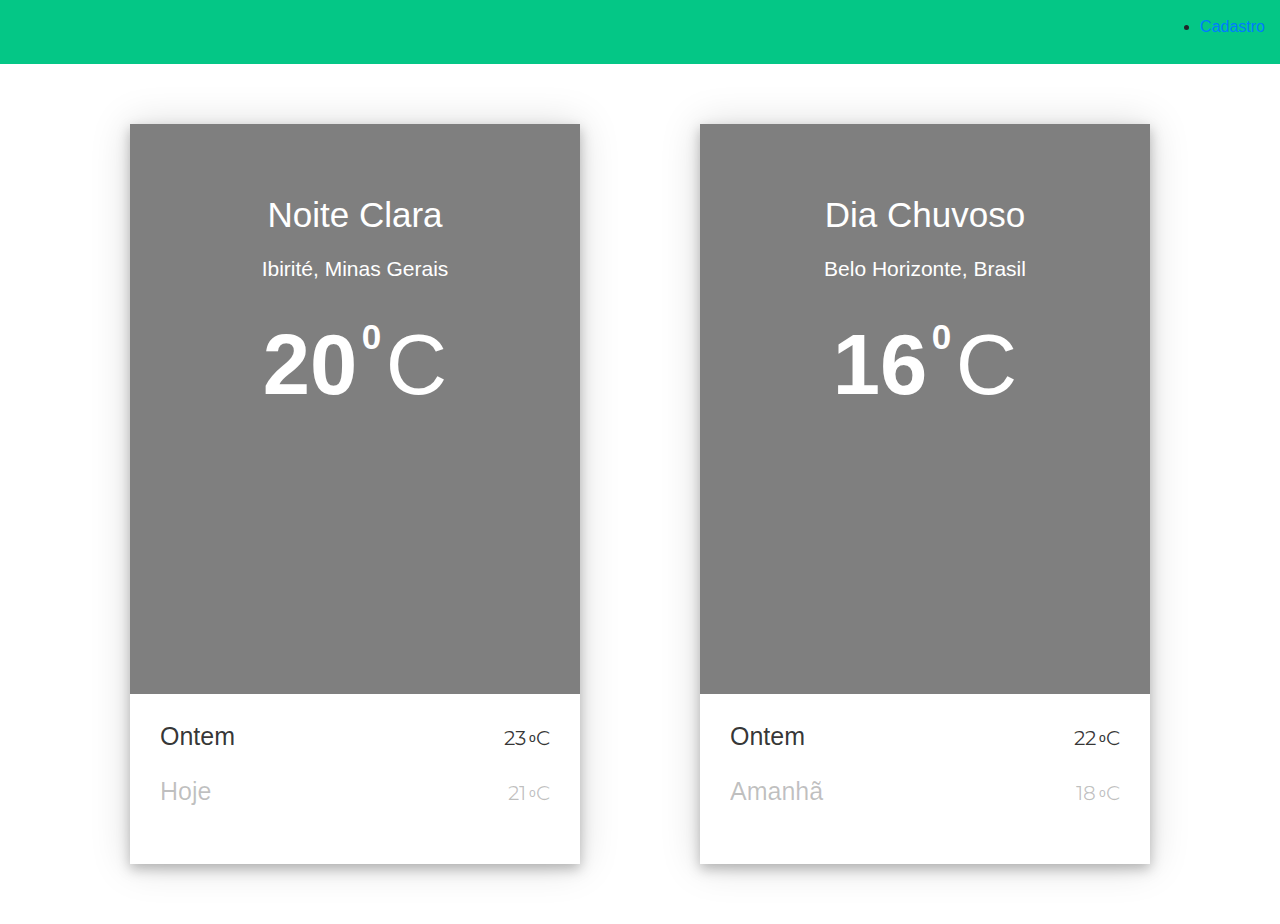
<file: index.html>
<!DOCTYPE html>
<html lang="en">
<head>
    <meta charset="UTF-8">
    <meta http-equiv="X-UA-Compatible" content="IE=edge">
    <meta name="viewport" content="width=device-width, initial-scale=1.0">
    <link rel="stylesheet" href="style.css">
    <title>Document</title>
</head>
<body>
    <div class="topo"><ul style="list-style: outside; float: right;">
        <li><a href="login.html">Cadastro</a></li>
        </ul>
        </div>
        <link href="//maxcdn.bootstrapcdn.com/bootstrap/4.0.0/css/bootstrap.min.css" rel="stylesheet" id="bootstrap-css">
        <script src="//maxcdn.bootstrapcdn.com/bootstrap/4.0.0/js/bootstrap.min.js"></script>
        <script src="//code.jquery.com/jquery-1.11.1.min.js"></script>
        
        <!------ Include the above in your HEAD tag ---------->
        
        <div class="container">
            <div class="row">
                <div class="col">
                    <div class="weather-card one">
                        <div class="top">
                            <div class="wrapper">
                                <div class="mynav">
                                    <a href="javascript:;"><span class="lnr lnr-chevron-left"></span></a>
                                    <a href="javascript:;"><span class="lnr lnr-cog"></span></a>
                                </div>
                                <h1 class="heading">Noite Clara</h1>
                                <h3 class="location">Ibirité, Minas Gerais</h3>
                                <p class="temp">
                                    <span class="temp-value">20</span>
                                    <span class="deg">0</span>
                                    <a href="javascript:;"><span class="temp-type">C</span></a>
                                </p>
                            </div>
                        </div>
                        <div class="bottom">
                            <div class="wrapper">
                                <ul class="forecast">
                                    <a href="javascript:;"><span class="lnr lnr-chevron-up go-up"></span></a>
                                    <li class="active">
                                        <span class="date">Ontem</span>
                                        <span class="lnr lnr-sun condition">
                                            <span class="temp">23<span class="deg">0</span><span class="temp-type">C</span></span>
                                        </span>
                                    </li>
                                    <li>
                                        <span class="date">Hoje</span>
                                        <span class="lnr lnr-cloud condition">
                                            <span class="temp">21<span class="deg">0</span><span class="temp-type">C</span></span>
                                        </span>
                                    </li>
                                </ul>
                            </div>
                        </div>
                    </div>
                </div>
        
                <div class="col">
                    <div class="weather-card rain">
                        <div class="top">
                            <div class="wrapper">
                                <div class="mynav">
                                    <a href="javascript:;"><span class="lnr lnr-chevron-left"></span></a>
                                    <a href="javascript:;"><span class="lnr lnr-cog"></span></a>
                                </div>
                                <h1 class="heading">Dia Chuvoso</h1>
                                <h3 class="location">Belo Horizonte, Brasil</h3>
                                <p class="temp">
                                    <span class="temp-value">16</span>
                                    <span class="deg">0</span>
                                    <a href="javascript:;"><span class="temp-type">C</span></a>
                                </p>
                            </div>
                        </div>
                        <div class="bottom">
                            <div class="wrapper">
                                <ul class="forecast">
                                    <a href="javascript:;"><span class="lnr lnr-chevron-up go-up"></span></a>
                                    <li class="active">
                                        <span class="date">Ontem</span>
                                        <span class="lnr lnr-sun condition">
                                            <span class="temp">22<span class="deg">0</span><span class="temp-type">C</span></span>
                                        </span>
                                    </li>
                                    <li>
                                        <span class="date">Amanhã</span>
                                        <span class="lnr lnr-cloud condition">
                                            <span class="temp">18<span class="deg">0</span><span class="temp-type">C</span></span>
                                        </span>
                                    </li>
                                </ul>
                            </div>
                        </div>
                    </div>
                </div>
            </div>
        </div>
</body>
</html>
</file>
<file: style.css>
@import url("https://fonts.googleapis.com/css?family=Montserrat:400,500,600,700,800,900");
@import url("https://cdn.linearicons.com/free/1.0.0/icon-font.min.css");

body {
    font-family: 'Montserrat', sans-serif;
    background: #112233;
}

.topo{
    background-color:rgb(4, 199, 134);
    padding: 15px;
    height: 4rem;
}

.topo a {
    text-decoration: none;
}

.topo a:hover {
    text-decoration: underline;
}
.weather-card {
    margin: 60px auto;
    height: 740px;
    width: 450px;
    background: #fff;
    box-shadow: 0 1px 38px rgba(0, 0, 0, 0.15), 0 5px 12px rgba(0, 0, 0, 0.25);
    overflow: hidden;
}

.weather-card .top {
    position: relative;
    height: 570px;
    width: 100%;
    overflow: hidden;
    background: url("https://s-media-cache-ak0.pinimg.com/564x/cf/1e/c4/cf1ec4b0c96e59657a46867a91bb0d1e.jpg") no-repeat;
    background-size: cover;
    background-position: center center;
    text-align: center;
}

.weather-card .top .wrapper {
    padding: 30px;
    position: relative;
    z-index: 1;
}

.weather-card .top .wrapper .mynav {
    height: 20px;
}

.weather-card .top .wrapper .mynav .lnr {
    color: #fff;
    font-size: 20px;
}

.weather-card .top .wrapper .mynav .lnr-chevron-left {
    display: inline-block;
    float: left;
}

.weather-card .top .wrapper .mynav .lnr-cog {
    display: inline-block;
    float: right;
}

.weather-card .top .wrapper .heading {
    margin-top: 20px;
    font-size: 35px;
    font-weight: 400;
    color: #fff;
}

.weather-card .top .wrapper .location {
    margin-top: 20px;
    font-size: 21px;
    font-weight: 400;
    color: #fff;
}

.weather-card .top .wrapper .temp {
    margin-top: 20px;
}

.weather-card .top .wrapper .temp a {
    text-decoration: none;
    color: #fff;
}

.weather-card .top .wrapper .temp a .temp-type {
    font-size: 85px;
}

.weather-card .top .wrapper .temp .temp-value {
    display: inline-block;
    font-size: 85px;
    font-weight: 600;
    color: #fff;
}

.weather-card .top .wrapper .temp .deg {
    display: inline-block;
    font-size: 35px;
    font-weight: 600;
    color: #fff;
    vertical-align: top;
    margin-top: 10px;
}

.weather-card .top:after {
    content: "";
    height: 100%;
    width: 100%;
    display: block;
    position: absolute;
    top: 0;
    left: 0;
    background: rgba(0, 0, 0, 0.5);
}

.weather-card .bottom {
    padding: 0 30px;
    background: #fff;
}

.weather-card .bottom .wrapper .forecast {
    overflow: hidden;
    margin: 0;
    font-size: 0;
    padding: 0;
    padding-top: 20px;
    max-height: 155px;
}

.weather-card .bottom .wrapper .forecast a {
    text-decoration: none;
    color: #000;
}

.weather-card .bottom .wrapper .forecast .go-up {
    text-align: center;
    display: block;
    font-size: 25px;
    margin-bottom: 10px;
}

.weather-card .bottom .wrapper .forecast li {
    display: block;
    font-size: 25px;
    font-weight: 400;
    color: rgba(0, 0, 0, 0.25);
    line-height: 1em;
    margin-bottom: 30px;
}

.weather-card .bottom .wrapper .forecast li .date {
    display: inline-block;
}

.weather-card .bottom .wrapper .forecast li .condition {
    display: inline-block;
    vertical-align: middle;
    float: right;
    font-size: 25px;
}

.weather-card .bottom .wrapper .forecast li .condition .temp {
    display: inline-block;
    vertical-align: top;
    font-family: 'Montserrat', sans-serif;
    font-size: 20px;
    font-weight: 400;
    padding-top: 2px;
}

.weather-card .bottom .wrapper .forecast li .condition .temp .deg {
    display: inline-block;
    font-size: 10px;
    font-weight: 600;
    margin-left: 3px;
    vertical-align: top;
}

.weather-card .bottom .wrapper .forecast li .condition .temp .temp-type {
    font-size: 20px;
}

.weather-card .bottom .wrapper .forecast li.active {
    color: rgba(0, 0, 0, 0.8);
}

.weather-card.rain .top {
    background: url("http://img.freepik.com/free-vector/girl-with-umbrella_1325-5.jpg?size=338&ext=jpg") no-repeat;
    background-size: cover;
    background-position: center center;
}
</file>
